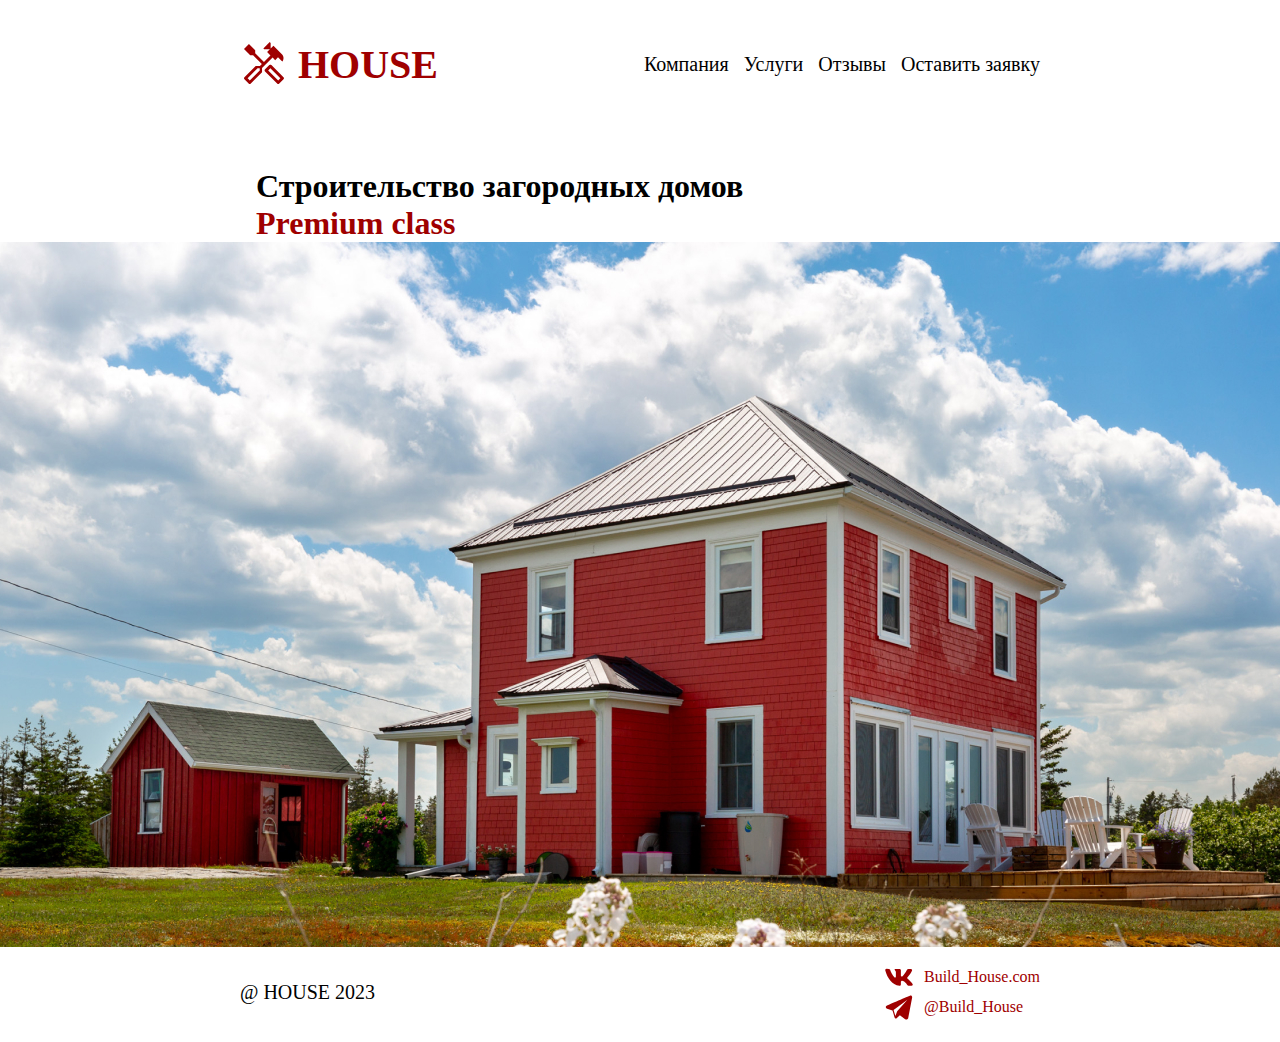
<file: index.html>
<!DOCTYPE html>
<html lang="ru">
<head>
    <meta charset="UTF-8">
    <meta name="viewport" content="width= , initial-scale=1.0">
    <link rel="stylesheet" href="./css/index.css">
    <title>HOUSE</title>
</head>
<body>
    <header>
        <div class="header">
            <div class="title">
                 <img src="./img/handyman.svg" alt="">
                 <h1>HOUSE</h1>
            </div>
            <div class="navigation">
                <ul class="navbar_item">
                    <a href="./index.html">
                        <li class="navbar_list">Компания</li>
                    </a>
                    <a href="#">
                        <li class="navbar_item">Услуги</li>
                    </a>
                    <a href="#">
                        <li class="navbar_item">Отзывы</li>
                    </a>
                    <a href="./conrtact.html">
                        <li class="navbar_item">Оставить заявку</li>
                    </a>
                </ul>
            </div>
        </div>
    </header>
    <main>
        <div class="content">
            <div class="content_text">
                <h1>Строительство загородных домов</h1>
                <h1 class="red">Premium class</h1>
            </div>
            <div class="content_img">
                <img src="./img/main.jpg" alt="" class="img_content">
            </div>
        </div>
    </main>
    <footer>
        <div class="hr"></div>
        <div class="footer_content">
            <div class="footer_title">
                <span>@ HOUSE 2023</span>
            </div>
            <div class="social_network">
                <div class="vk">
                    <img src="./img/vk.svg" alt="">
                    <p class="red">Build_House.com</p>
                </div>
                <div class="telegram">
                    <img src="./img/telegram.svg" alt="">
                    <p class="red">@Build_House</p>
                </div>
            </div>
        </div>
    </footer>
</body>
</html>
</file>
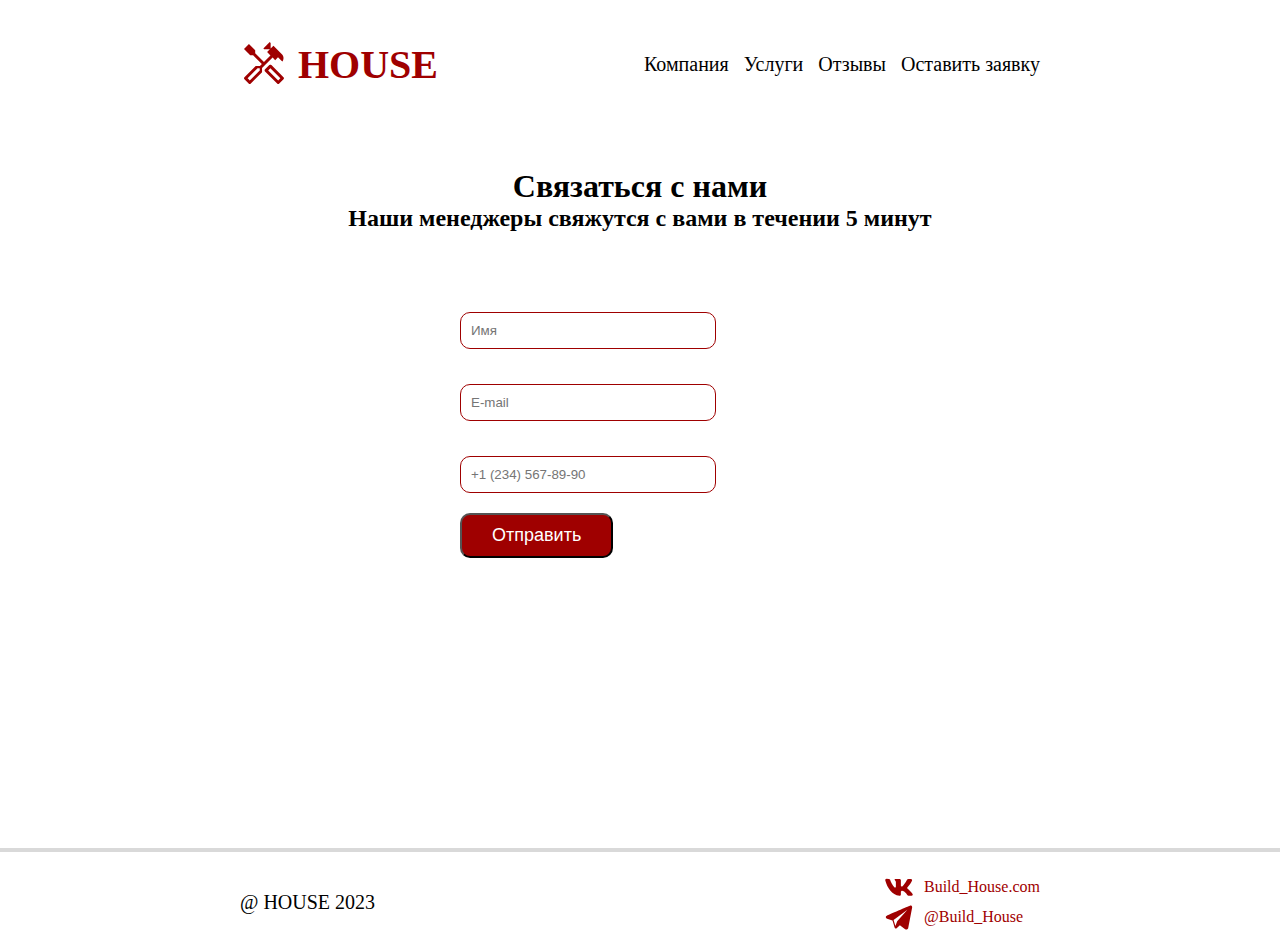
<file: conrtact.html>
<!DOCTYPE html>
<html lang="ru">
<head>
    <meta charset="UTF-8">
    <meta name="viewport" content="width= , initial-scale=1.0">
    <link rel="stylesheet" href="./css/conrtact.css">
    <title>HOUSE</title>
</head>
<body>
    <header>
        <div class="header">
            <div class="title">
                 <img src="./img/handyman.svg" alt="">
                 <h1>HOUSE</h1>
            </div>
            <div class="navigation">
                <ul class="navbar_item">
                    <a href="./index.html">
                        <li class="navbar_list">Компания</li>
                    </a>
                    <a href="#">
                        <li class="navbar_item">Услуги</li>
                    </a>
                    <a href="#">
                        <li class="navbar_item">Отзывы</li>
                    </a>
                    <a href="./conrtact.html">
                        <li class="navbar_item">Оставить заявку</li>
                    </a>
                </ul>
            </div>
        </div>
    </header>
    <main>
        <div class="content">
            <div class="content_text">
                <h1>Связаться с нами</h1>
                <h2>Наши менеджеры свяжутся с вами в течении 5 минут</h2>
            </div>
            <div class="contact">
                <div class="information">
                    <input type="text" placeholder="Имя">
                    <input type="email" placeholder="E-mail">
                    <input type="tel" placeholder="+1 (234) 567-89-90">
                </div>
                <div>
                    <button id="open" class="red_button">Отправить</button>
                </div>
            </div>
        </div>
        <dialog id="modal">
            <div class="modal_content">
                <h1>Спасибо!</h1>
                <button id="close" class="red_button">Закрыть</button>
            </div>
        </dialog>
    </main>
    <footer>
        <div class="hr"></div>
        <div class="footer_content">
            <div class="footer_title">
                <span>@ HOUSE 2023</span>
            </div>
            <div class="social_network">
                <div class="vk">
                    <img src="./img/vk.svg" alt="">
                    <p class="red">Build_House.com</p>
                </div>
                <div class="telegram">
                    <img src="./img/telegram.svg" alt="">
                    <p class="red">@Build_House</p>
                </div>
            </div>
        </div>
    </footer>

    <script>
        (function(){
            const Open = document.getElementById("open");
            const Close = document.getElementById("close");
            const ModalID = document.getElementById("modal");

            Open.addEventListener ('click', () => {
                ModalID.showModal();
            });

            Close.addEventListener ('click', () => {
                ModalID.close();
            });
        })();
    </script>
</body>
</html>
</file>
<file: css/index.css>
*, *::after, *::before{
    margin: 0;
    padding: 0;
    box-sizing: border-box;
    text-decoration: none;
    list-style-type: none;
}

a{
    color: #000000;
}

a:hover{
    color: #9F0000;
}

.header {
    display: flex;
    justify-content: space-between;
    align-items: center;
    padding: 40px 240px;
}

.title {
    display: flex;
    align-items: center;
    gap: 10px;
    color: #9F0000;
    font-size: 20px;
}


.navbar_item {
    display: flex;
    flex-direction: row;
    gap: 15px;
    font-size: 20px;
}

.content {
    display: flex;
    flex-direction: column;
    padding: 40px 20%;
    height: 90vh;
}

.content_text{
    display: flex;
    flex-direction: column;
    align-items: flex-start;
    justify-content: flex-start;
}

.content_img{
    display: flex;
    justify-content: center;
    align-items: center;
}

.red {
    color: #9F0000;
}


.hr {
    height: 4px;
    background-color: #D9D9D9;
}

.footer_content {
    display: flex;
    justify-content: space-between;
    align-items: center;
    padding: 20px 240px;
}

.footer_title {
    font-size: 20px;
}

.social_network {
    display: flex;
    flex-direction: column;
}

.vk ,
.telegram {
    display: flex;
    align-items: center;
    gap: 10px;
}
</file>
<file: css/conrtact.css>
*, *::after, *::before{
    margin: 0;
    padding: 0;
    box-sizing: border-box;
    text-decoration: none;
    list-style-type: none;
}

a{
    color: #000000;
}

a:hover{
    color: #9F0000;
}

.header {
    display: flex;
    justify-content: space-between;
    align-items: center;
    padding: 40px 240px;
}

.title {
    display: flex;
    align-items: center;
    gap: 10px;
    color: #9F0000;
    font-size: 20px;
}


.navbar_item {
    display: flex;
    flex-direction: row;
    gap: 15px;
    font-size: 20px;
}

.content{
    display: flex;
    flex-direction: column;
    gap: 60px;
    padding: 40px;
    height: 80vh;
}

.content_text {
    display: flex;
    flex-direction: column;
    justify-content: center;
    align-items: center;
}

.contact {
    display: flex;
    flex-direction: column;
    align-items: flex-start;
    justify-content: flex-start;
    padding: 20px 35%;
    gap: 20px;
}

.information {
    display: flex;
    flex-direction: column;
    gap: 35px;
}

.information > input{
    padding: 10px;
    border: 1px solid #9F0000;
    border-radius: 10px;
    width: 20vw;
}

.red_button {
    padding: 10px 30px;
    border-radius: 10px;
    background-color: #9F0000;
    color: #ffffff;
    font-size: 18px;
}

.modal_content {
    position: fixed;
    top: 50%;
    left: 50%;
    transform: translate(-50%, -50%);
    background-color: #ffffff;
    border: 2px solid #9F0000;
    padding: 100px 200px;
    display: flex;
    justify-content: center;
    flex-direction: column;
    gap: 50px;
    align-items: center;
    border-radius: 10px;
}

.red {
    color: #9F0000;
}


.hr {
    height: 4px;
    background-color: #D9D9D9;
}

.footer_content {
    display: flex;
    justify-content: space-between;
    align-items: center;
    padding: 20px 240px;
}

.footer_title {
    font-size: 20px;
}

.social_network {
    display: flex;
    flex-direction: column;
}

.vk ,
.telegram {
    display: flex;
    align-items: center;
    gap: 10px;
}
</file>
